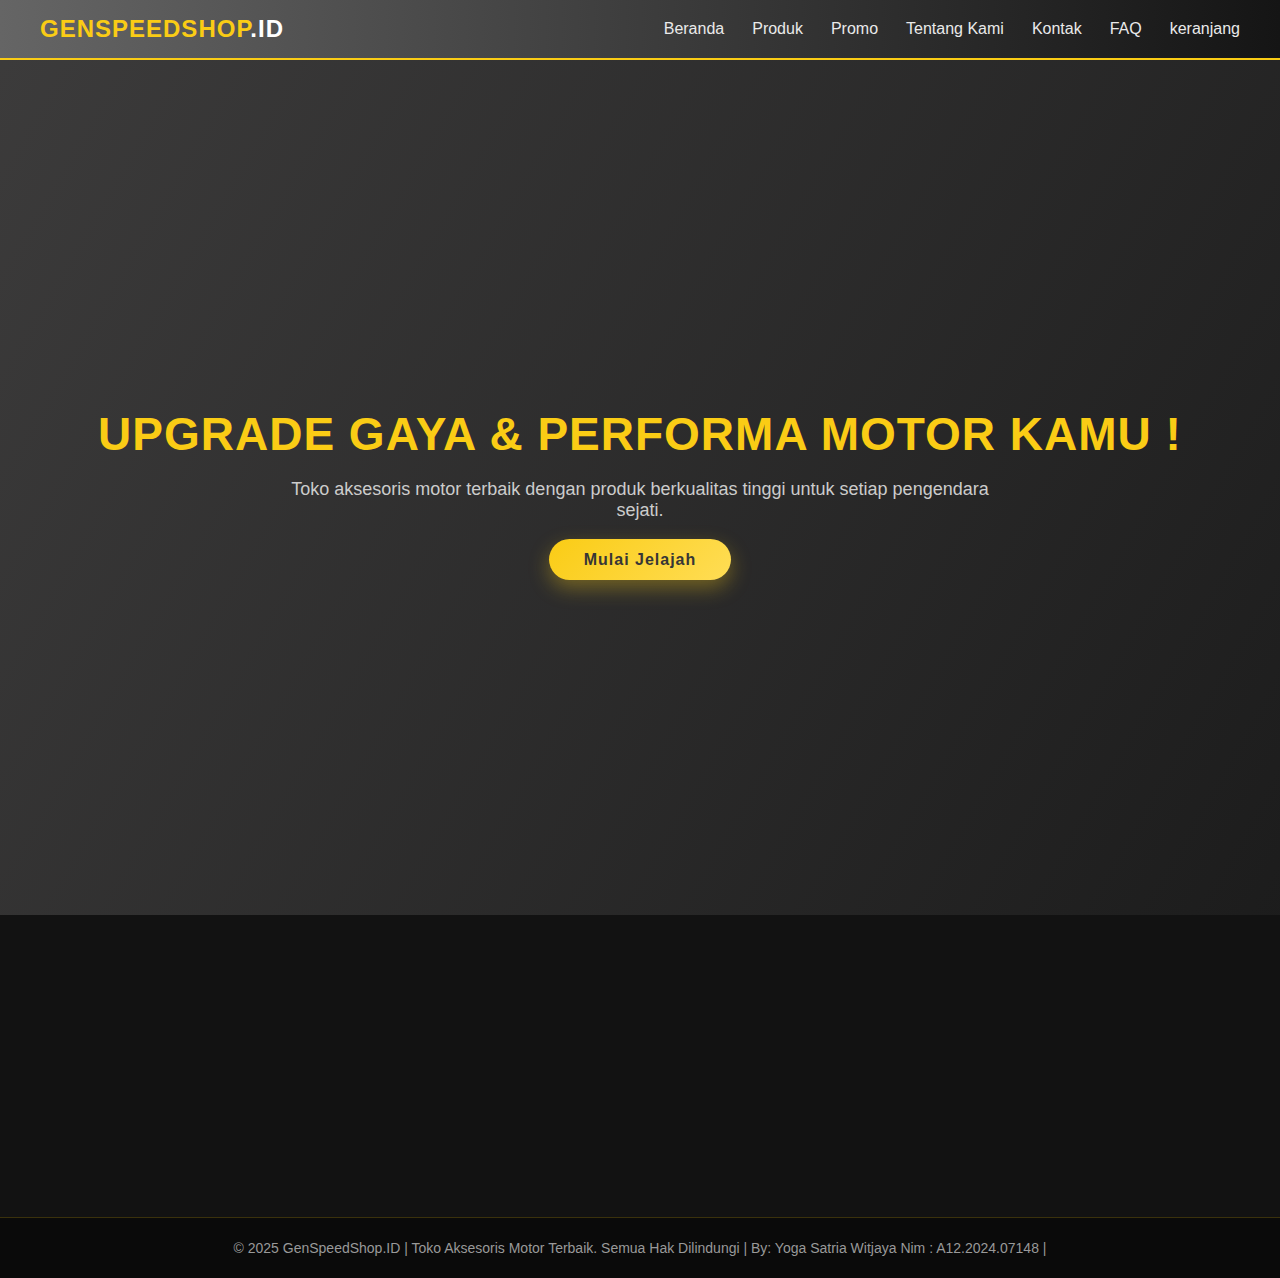
<file: index.html>
<!DOCTYPE html>
<html lang="id">

<head>
  <meta charset="UTF-8" />
  <meta name="viewport" content="width=device-width, initial-scale=1.0" />
  <title>GenSpeedShop.ID - Toko Aksesoris Motor Terbaik</title>
  <link rel="stylesheet" href="css\index.css" />
  <script type="text/JavaScript"src="js/atur1.js"></script>
</head>

<body>

  <!-- Navbar -->
  <nav class="navbar">
    <div class="logo">GenSpeedShop<span>.ID</span></div>
    <ul class="nav-links">
      <li><a href="index.html#Beranda">Beranda</a></li>
      <li><a href="produk.html#produk">Produk</a></li>
      <li><a href="promo.html#promo">Promo</a></li>
      <li><a href="tentangkami.html#tentang kami">Tentang Kami</a></li>
      <li><a href="kontak.html#kontak" class="aktif">Kontak</a></li>
      <li><a href="FAQ.html#FAQ" class="aktif">FAQ</a></li>
      <li><a href="keranjang.php#keranjang" class="aktif">keranjang</a></li>

    </ul>
    <div class="menu-toggle">&#9776;</div>
  </nav>

  <!-- Hero Section -->
  <section class="hero fade-in">
    <div class="hero-content">
      <h1>Upgrade Gaya & Performa Motor Kamu !</h1>
      <p>Toko aksesoris motor terbaik dengan produk berkualitas tinggi untuk setiap pengendara sejati.</p>
      <a href="produk.html" class="btn-utama">Mulai Jelajah</a>
    </div>
  </section>

  <!-- Highlight Section -->
  <section class="highlight">
    <div class="highlight-box slide-up">
      <h2>⚙️ Kualitas Premium</h2>
      <p>Diproduksi dengan material terbaik untuk performa maksimal.</p>
    </div>
    <div class="highlight-box slide-up">
      <h2>💸 Harga Bersahabat</h2>
      <p>Produk berkualitas tinggi dengan harga terjangkau.</p>
    </div>
    <div class="highlight-box slide-up">
      <h2>🚚 Pengiriman Cepat</h2>
      <p>Antar langsung ke seluruh Indonesia dengan layanan terpercaya.</p>
    </div>
  </section>

  <!-- Footer -->
  <footer>
    © 2025 GenSpeedShop.ID | Toko Aksesoris Motor Terbaik. Semua Hak Dilindungi | By: Yoga Satria Witjaya Nim : A12.2024.07148 | <span id="clock"></span>
  </footer>

  <script>
    //  menu responsif
    const toggle = document.querySelector('.menu-toggle');
    const navLinks = document.querySelector('.nav-links');
    toggle.addEventListener('click', () => {
      navLinks.classList.toggle('active');
    });

    // Animasi (fade-in dan slide-up)
    const observer = new IntersectionObserver(entries => {
      entries.forEach(entry => {
        if (entry.isIntersecting) {
          entry.target.classList.add('show');
        }
      });
    });

    const hiddenElements = document.querySelectorAll('.fade-in, .slide-up');
    hiddenElements.forEach(el => observer.observe(el));
  </script>
</body>

</html>
</file>
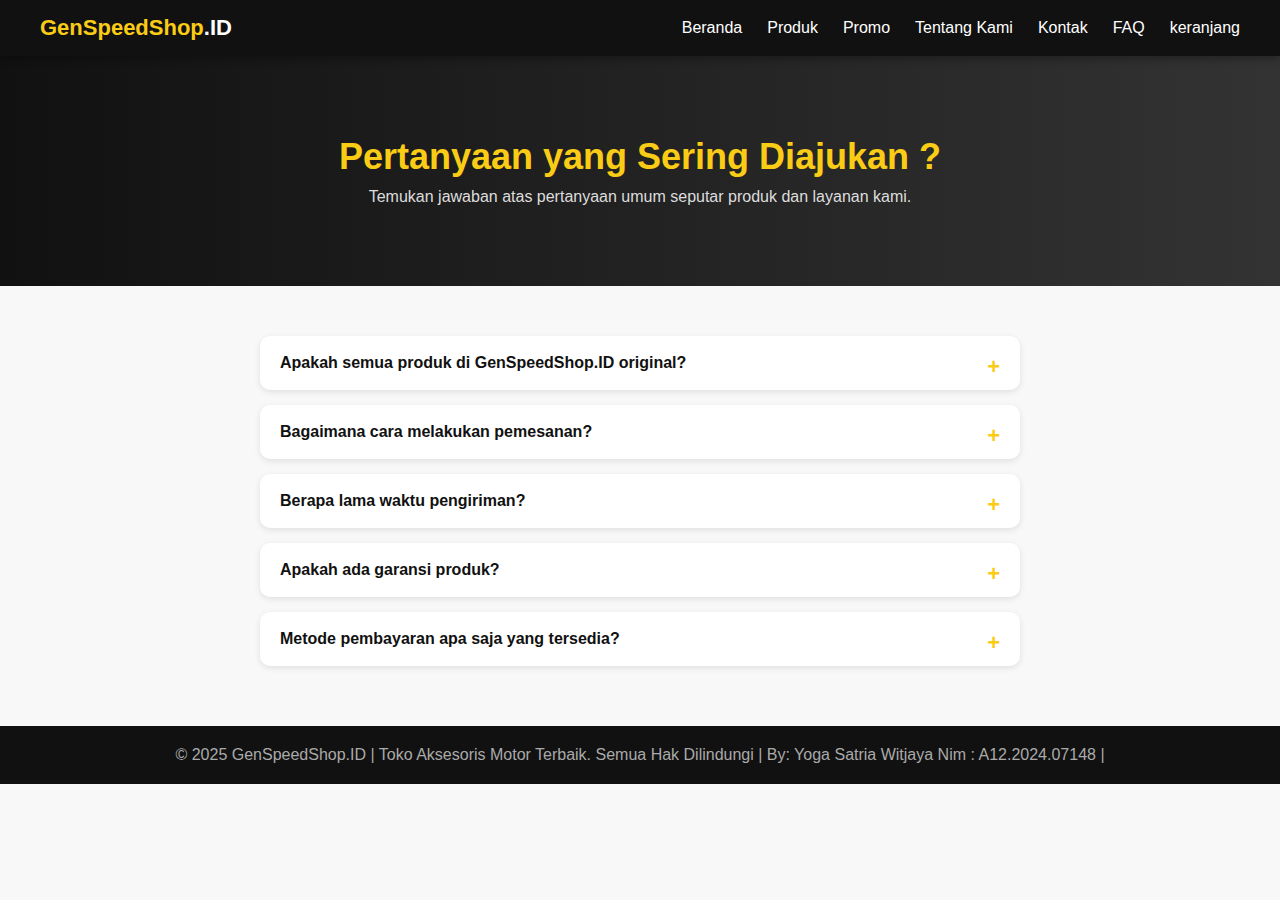
<file: FAQ.html>
<!DOCTYPE html>
<html lang="id">

<head>
    <meta charset="UTF-8">
    <meta name="viewport" content="width=device-width, initial-scale=1.0">
    <title>FAQ - GenSpeedShop.ID</title>
    <link rel="stylesheet" href="css/faq.css">
    <script type="text/JavaScript" src="js/atur1.js"></script>
</head>

<body>

    <!-- Navbar -->
    <nav class="navbar">
        <div class="logo">GenSpeedShop<span>.ID</span></div>
        <ul class="nav-links">
            <li><a href="index.html#Beranda">Beranda</a></li>
            <li><a href="produk.html#produk">Produk</a></li>
            <li><a href="promo.html#promo">Promo</a></li>
            <li><a href="tentangkami.html#tentang kami">Tentang Kami</a></li>
            <li><a href="kontak.html#kontak" class="aktif">Kontak</a></li>
            <li><a href="FAQ.html#FAQ" class="aktif">FAQ</a></li>
            <li><a href="keranjang.php#keranjang" class="aktif">keranjang</a></li>
        </ul>
        <div class="menu-toggle">&#9776;</div>
    </nav>

    <!-- Header -->
    <header class="faq-header">
        <h1>Pertanyaan yang Sering Diajukan ?</h1>
        <p>Temukan jawaban atas pertanyaan umum seputar produk dan layanan kami.</p>
    </header>

    <!-- FAQ Section -->
    <section class="faq-container">
        <div class="faq-item">
            <button class="faq-question">Apakah semua produk di GenSpeedShop.ID original?</button>
            <div class="faq-answer">
                <p>Ya! Semua produk kami 100% original dan telah melewati proses pengecekan kualitas sebelum dikirim ke
                    pelanggan.</p>
            </div>
        </div>

        <div class="faq-item">
            <button class="faq-question">Bagaimana cara melakukan pemesanan?</button>
            <div class="faq-answer">
                <p>Kamu bisa langsung klik tombol <b>“Beli Sekarang”</b> pada produk yang diinginkan, lalu ikuti langkah
                    pembayaran melalui WhatsApp atau sistem checkout kami.</p>
            </div>
        </div>

        <div class="faq-item">
            <button class="faq-question">Berapa lama waktu pengiriman?</button>
            <div class="faq-answer">
                <p>Waktu pengiriman biasanya 1–3 hari kerja untuk wilayah Jawa, dan 3–7 hari untuk luar Jawa tergantung
                    jasa ekspedisi.</p>
            </div>
        </div>

        <div class="faq-item">
            <button class="faq-question">Apakah ada garansi produk?</button>
            <div class="faq-answer">
                <p>Ya, kami memberikan garansi penggantian produk rusak maksimal 7 hari setelah barang diterima.</p>
            </div>
        </div>

        <div class="faq-item">
            <button class="faq-question">Metode pembayaran apa saja yang tersedia?</button>
            <div class="faq-answer">
                <p>Kami menerima pembayaran melalui transfer bank (BCA, BRI, Mandiri), e-wallet (DANA, OVO, GoPay), dan
                    COD (Cash on Delivery) untuk wilayah tertentu.</p>
            </div>
        </div>
    </section>

    <!-- Footer -->
    <footer>
        © 2025 GenSpeedShop.ID | Toko Aksesoris Motor Terbaik. Semua Hak Dilindungi | By: Yoga Satria Witjaya Nim :
        A12.2024.07148 |<span id="clock"></span>
    </footer>

    <script>
        // Toggle FAQ accordion
        const questions = document.querySelectorAll('.faq-question');
        questions.forEach(btn => {
            btn.addEventListener('click', () => {
                btn.classList.toggle('active');
                const answer = btn.nextElementSibling;
                if (btn.classList.contains('active')) {
                    answer.style.maxHeight = answer.scrollHeight + "px";
                } else {
                    answer.style.maxHeight = null;
                }
            });
        });

        // Menu responsif
        const toggle = document.querySelector('.menu-toggle');
        const navLinks = document.querySelector('.nav-links');
        toggle.addEventListener('click', () => {
            navLinks.classList.toggle('active');
        });
    </script>

</body>

</html>
</file>
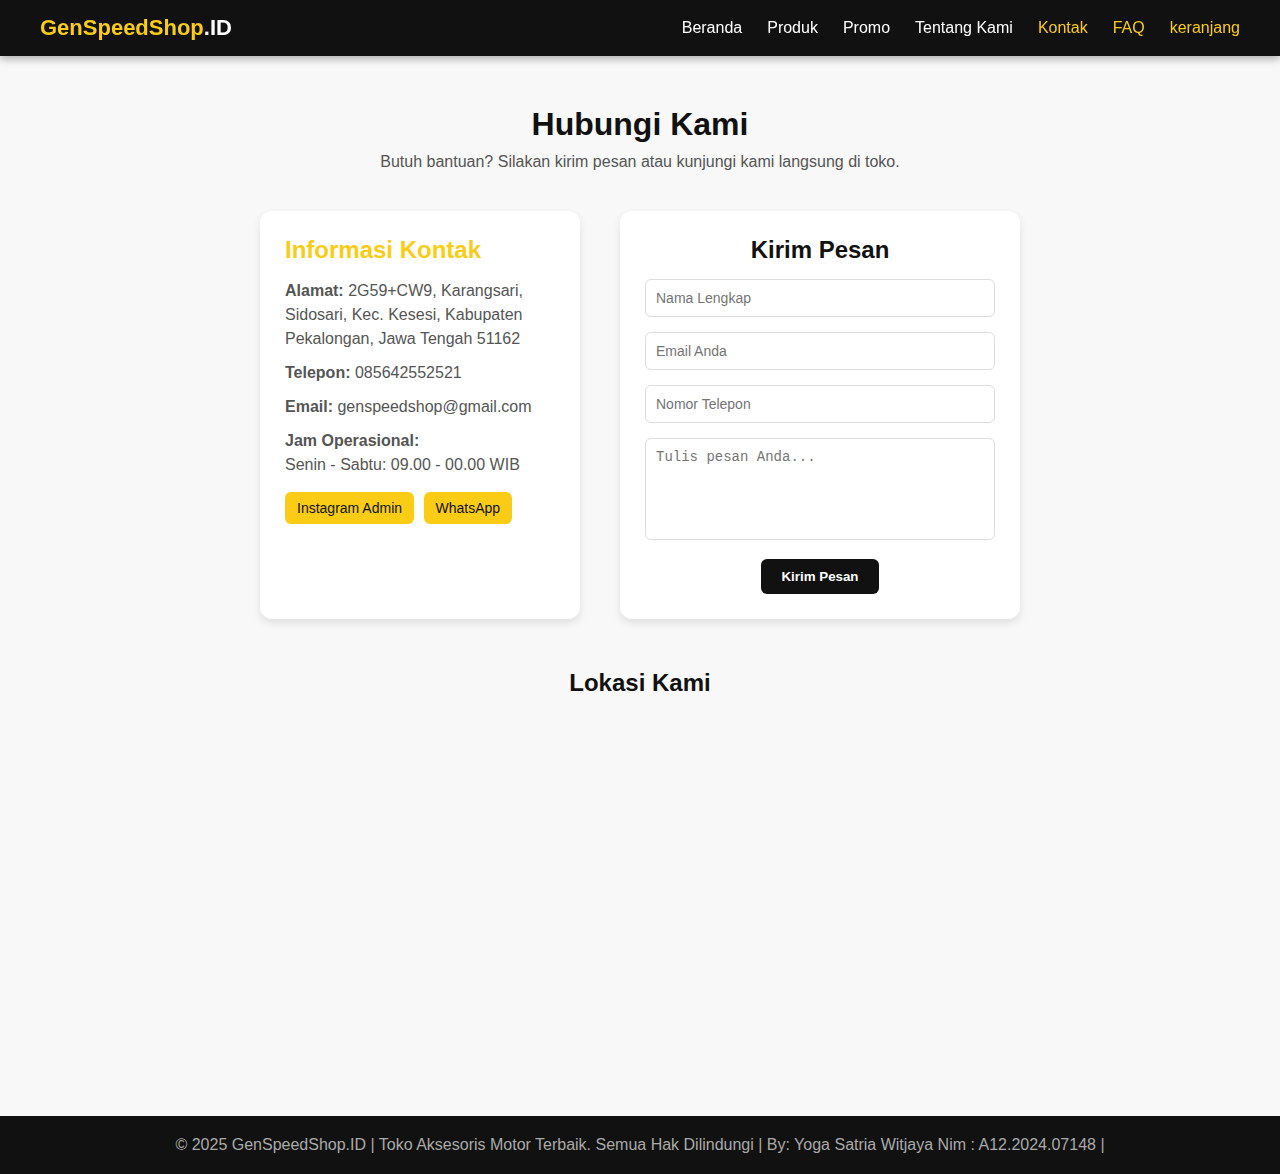
<file: kontak.html>
<!DOCTYPE html>
<html lang="id">

<head>
    <meta charset="UTF-8">
    <meta name="viewport" content="width=device-width, initial-scale=1.0">
    <title>Kontak Kami | GenSpeedShop.ID</title>
    <link rel="stylesheet" href="css/kontak.css">
    <script type="text/JavaScript" src="js/atur1.js"></script>
</head>

<body>

    <!-- Navbar -->
    <nav class="navbar">
        <div class="logo">GenSpeedShop<span>.ID</span></div>
        <ul class="nav-links">
            <li><a href="index.html#Beranda">Beranda</a></li>
            <li><a href="produk.html#produk">Produk</a></li>
            <li><a href="promo.html#promo">Promo</a></li>
            <li><a href="tentangkami.html#tentang kami">Tentang Kami</a></li>
            <li><a href="kontak.html#kontak" class="aktif">Kontak</a></li>
            <li><a href="FAQ.html#FAQ" class="aktif">FAQ</a></li>
            <li><a href="keranjang.php#keranjang" class="aktif">keranjang</a></li>
        </ul>
        <div class="menu-toggle">&#9776;</div>
    </nav>

    <!-- Kontak Section -->
    <section class="kontak-page">
        <h1>Hubungi Kami</h1>
        <p>Butuh bantuan? Silakan kirim pesan atau kunjungi kami langsung di toko.</p>

        <div class="kontak-container">

            <!-- Info -->
            <div class="kontak-info">
                <h2>Informasi Kontak</h2>
                <p><strong>Alamat:</strong> 2G59+CW9, Karangsari, Sidosari, Kec. Kesesi, Kabupaten Pekalongan, Jawa
                    Tengah 51162</p>
                <p><strong>Telepon:</strong> 085642552521</p>
                <p><strong>Email:</strong> genspeedshop@gmail.com</p>
                <p><strong>Jam Operasional:</strong><br>
                    Senin - Sabtu: 09.00 - 00.00 WIB</p>

                <div class="sosial">
                    <a href="https://www.instagram.com/yogyz0/"> Instagram Admin</a>
                    <a href="#"> WhatsApp</a>
                </div>
            </div>

            <!-- Form -->
            <div class="kontak-form">
                <h2>Kirim Pesan</h2>
                <form action="#" method="POST">
                    <input type="text" placeholder="Nama Lengkap" required>
                    <input type="email" placeholder="Email Anda" required>
                    <input type="tel" placeholder="Nomor Telepon">
                    <textarea placeholder="Tulis pesan Anda..." rows="5" required></textarea>
                    <button type="submit" class="btn-kirim">Kirim Pesan</button>
                </form>
            </div>

        </div>

        <!-- Lokasi Toko -->
        <div class="map">
            <h2>Lokasi Kami</h2>
            <iframe src="https://maps.app.goo.gl/ZT3KdREfCMB1wH7B6" width="100%" height="350" style="border:0;"
                allowfullscreen="" loading="lazy"></iframe>
        </div>

    </section>

    <footer>
        © 2025 GenSpeedShop.ID | Toko Aksesoris Motor Terbaik. Semua Hak Dilindungi | By: Yoga Satria Witjaya Nim :
        A12.2024.07148 |<span id="clock"></span>
    </footer>

    <script>
        // Toggle menu responsif
        const toggle = document.querySelector('.menu-toggle');
        const navLinks = document.querySelector('.nav-links');
        toggle.addEventListener('click', () => {
            navLinks.classList.toggle('active');
        });
    </script>

</body>

</html>
</file>
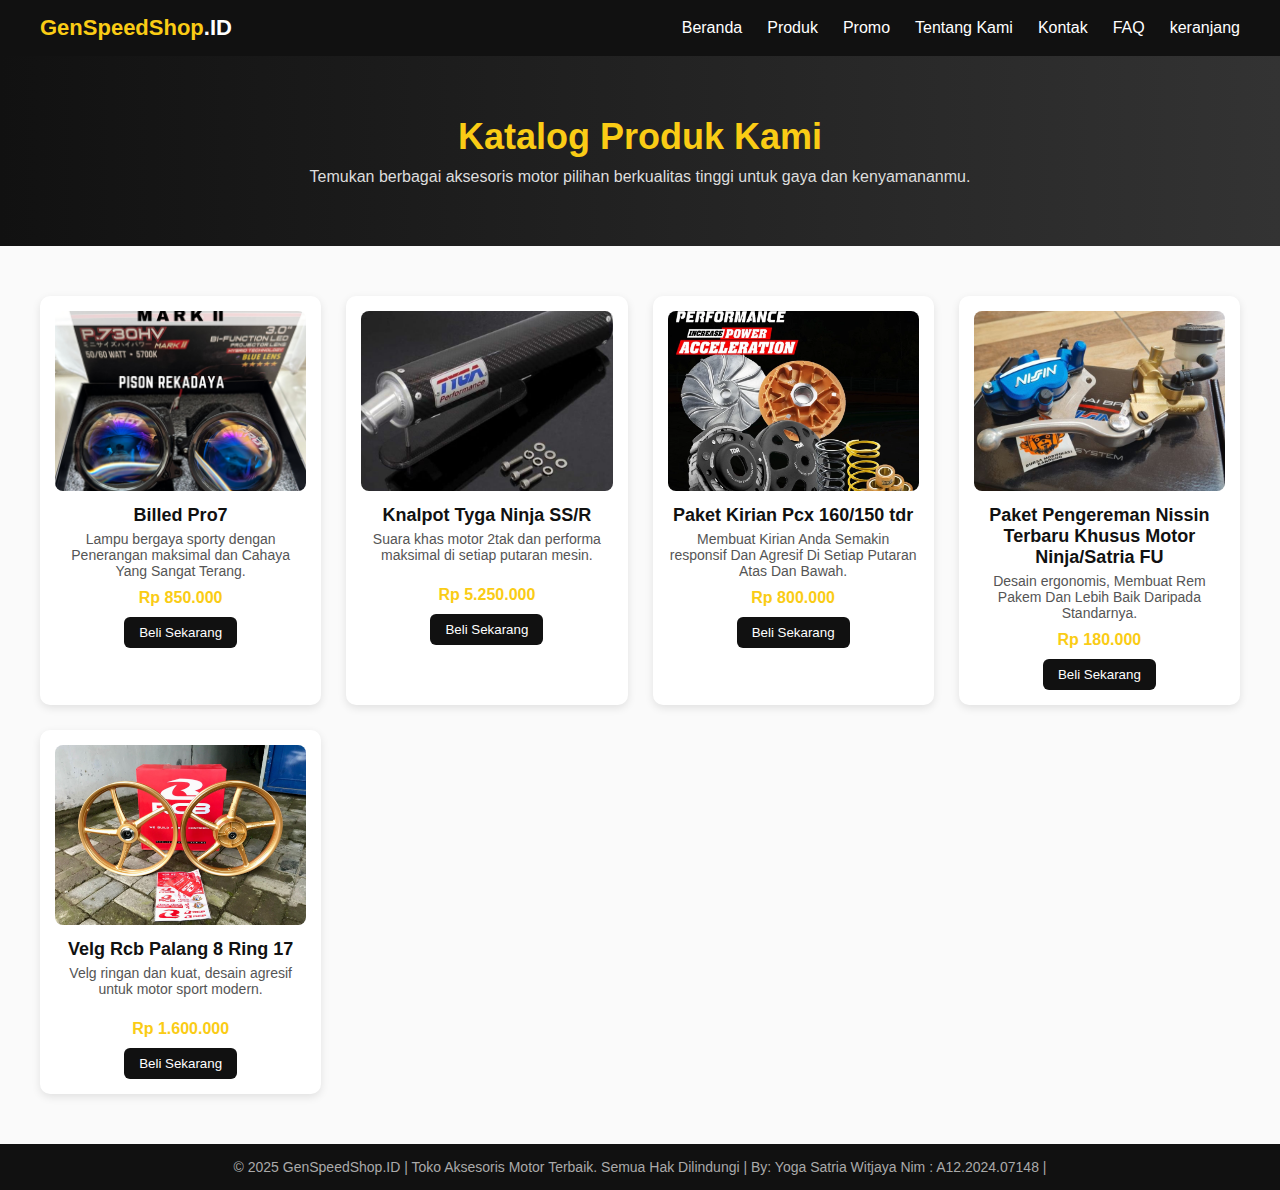
<file: produk.html>
<!DOCTYPE html>
<html lang="id">

<head>
    <meta charset="UTF-8">
    <meta name="viewport" content="width=device-width, initial-scale=1.0">
    <title>Produk - GenSpeedShop.ID</title>
    <link rel="stylesheet" href="css/produk.css">
    <script type="text/JavaScript" src="js/atur1.js"></script>
</head>

<body>

    <!-- Navbar -->
    <nav class="navbar">
        <div class="logo">GenSpeedShop<span>.ID</span></div>
        <ul class="nav-links">
            <li><a href="index.html#Beranda">Beranda</a></li>
            <li><a href="produk.html#produk">Produk</a></li>
            <li><a href="promo.html#promo">Promo</a></li>
            <li><a href="tentangkami.html#tentang kami">Tentang Kami</a></li>
            <li><a href="kontak.html#kontak" class="aktif">Kontak</a></li>
            <li><a href="FAQ.html#FAQ" class="aktif">FAQ</a></li>
            <li><a href="keranjang.php#keranjang" class="aktif">keranjang</a></li>
        </ul>
        <div class="menu-toggle">&#9776;</div>
    </nav>

    <!-- Header -->
    <header class="header">
        <h1>Katalog Produk Kami</h1>
        <p>Temukan berbagai aksesoris motor pilihan berkualitas tinggi untuk gaya dan kenyamananmu.</p>
    </header>

    <!-- Daftar Produk -->
    <section class="produk-container">

        <!-- Produk 1 -->
        <div class="produk-card">
            <img src="img\billed2.jpg" alt="Billed Pro 7">
            <h3>Billed Pro7</h3>
            <p>Lampu bergaya sporty dengan Penerangan maksimal dan Cahaya Yang Sangat Terang.</p>
            <span class="harga">Rp 850.000</span>

            <form action="checkout.php" method="GET">
                <input type="hidden" name="produk" value="Billed Pro7">
                <input type="hidden" name="harga" value="850000">
                <button type="submit" class="btn-beli">Beli Sekarang</button>
            </form>
        </div>


        <!-- Produk 2 -->
        <div class="produk-card">
            <img src="img\knalpot.jpg" alt="Knalpot Racing">
            <h3>Knalpot Tyga Ninja SS/R</h3>
            <p>Suara khas motor 2tak dan performa maksimal di setiap putaran mesin.</p>
            <span class="harga">Rp 5.250.000</span>

            <form action="checkout.php" method="GET">
                <input type="hidden" name="produk" value="Knalpot Tyga Ninja SS/R">
                <input type="hidden" name="harga" value="5250000">
                <button type="submit" class="btn-beli">Beli Sekarang</button>


            </form>

        </div>

        <!-- Produk 3 -->
        <div class="produk-card">
            <img src="img\paket kirian.jpeg" alt="Paket Kirian">
            <h3>Paket Kirian Pcx 160/150 tdr</h3>
            <p>Membuat Kirian Anda Semakin responsif Dan Agresif Di Setiap Putaran Atas Dan Bawah.</p>
            <span class="harga">Rp 800.000</span>

            <form action="checkout.php" method="GET">
                <input type="hidden" name="produk" value="Paket Kirian Pcx 160/150 tdr">
                <input type="hidden" name="harga" value="800000">
                <button class="btn-beli" type="submit">Beli Sekarang</button>
            </form>

        </div>

        <!-- Produk 4 -->
        <div class="produk-card">
            <img src="img\paket pengereman.jpg" alt="Pake Pengereman Nissin">
            <h3>Paket Pengereman Nissin Terbaru Khusus Motor Ninja/Satria FU</h3>
            <p>Desain ergonomis, Membuat Rem Pakem Dan Lebih Baik Daripada Standarnya.</p>
            <span class="harga">Rp 180.000</span>

            <form action="checkout.php" method="GET">
                <input type="hidden" name="produk" value="Paket Pengereman Nissin">
                <input type="hidden" name="harga" value="180000">
                <button class="btn-beli" type="submit">Beli Sekarang</button>
            </form>

        </div>

        <!-- Produk 5 -->
        <div class="produk-card">
            <img src="img\velg rcb.jpg" alt="Velg Racing">
            <h3>Velg Rcb Palang 8 Ring 17</h3>
            <p>Velg ringan dan kuat, desain agresif untuk motor sport modern.</p>
            <span class="harga">Rp 1.600.000</span>

            <form action="checkout.php" method="GET">
                <input type="hidden" name="produk" value="Velg Rcb Palang 8 Ring 17">
                <input type="hidden" name="harga" value="1600000">
                <button class="btn-beli" type="submit">Beli Sekarang</button>
            </form>

        </div>

    </section>

    <!-- Footer -->
    <footer>
        © 2025 GenSpeedShop.ID | Toko Aksesoris Motor Terbaik. Semua Hak Dilindungi | By: Yoga Satria Witjaya Nim :
        A12.2024.07148 |<span id="clock"></span>
    </footer>

    <!-- Script -->
    <script>
        const toggle = document.querySelector('.menu-toggle');
        const navLinks = document.querySelector('.nav-links');
        toggle.addEventListener('click', () => {
            navLinks.classList.toggle('active');
        });
    </script>

</body>

</html>
</file>
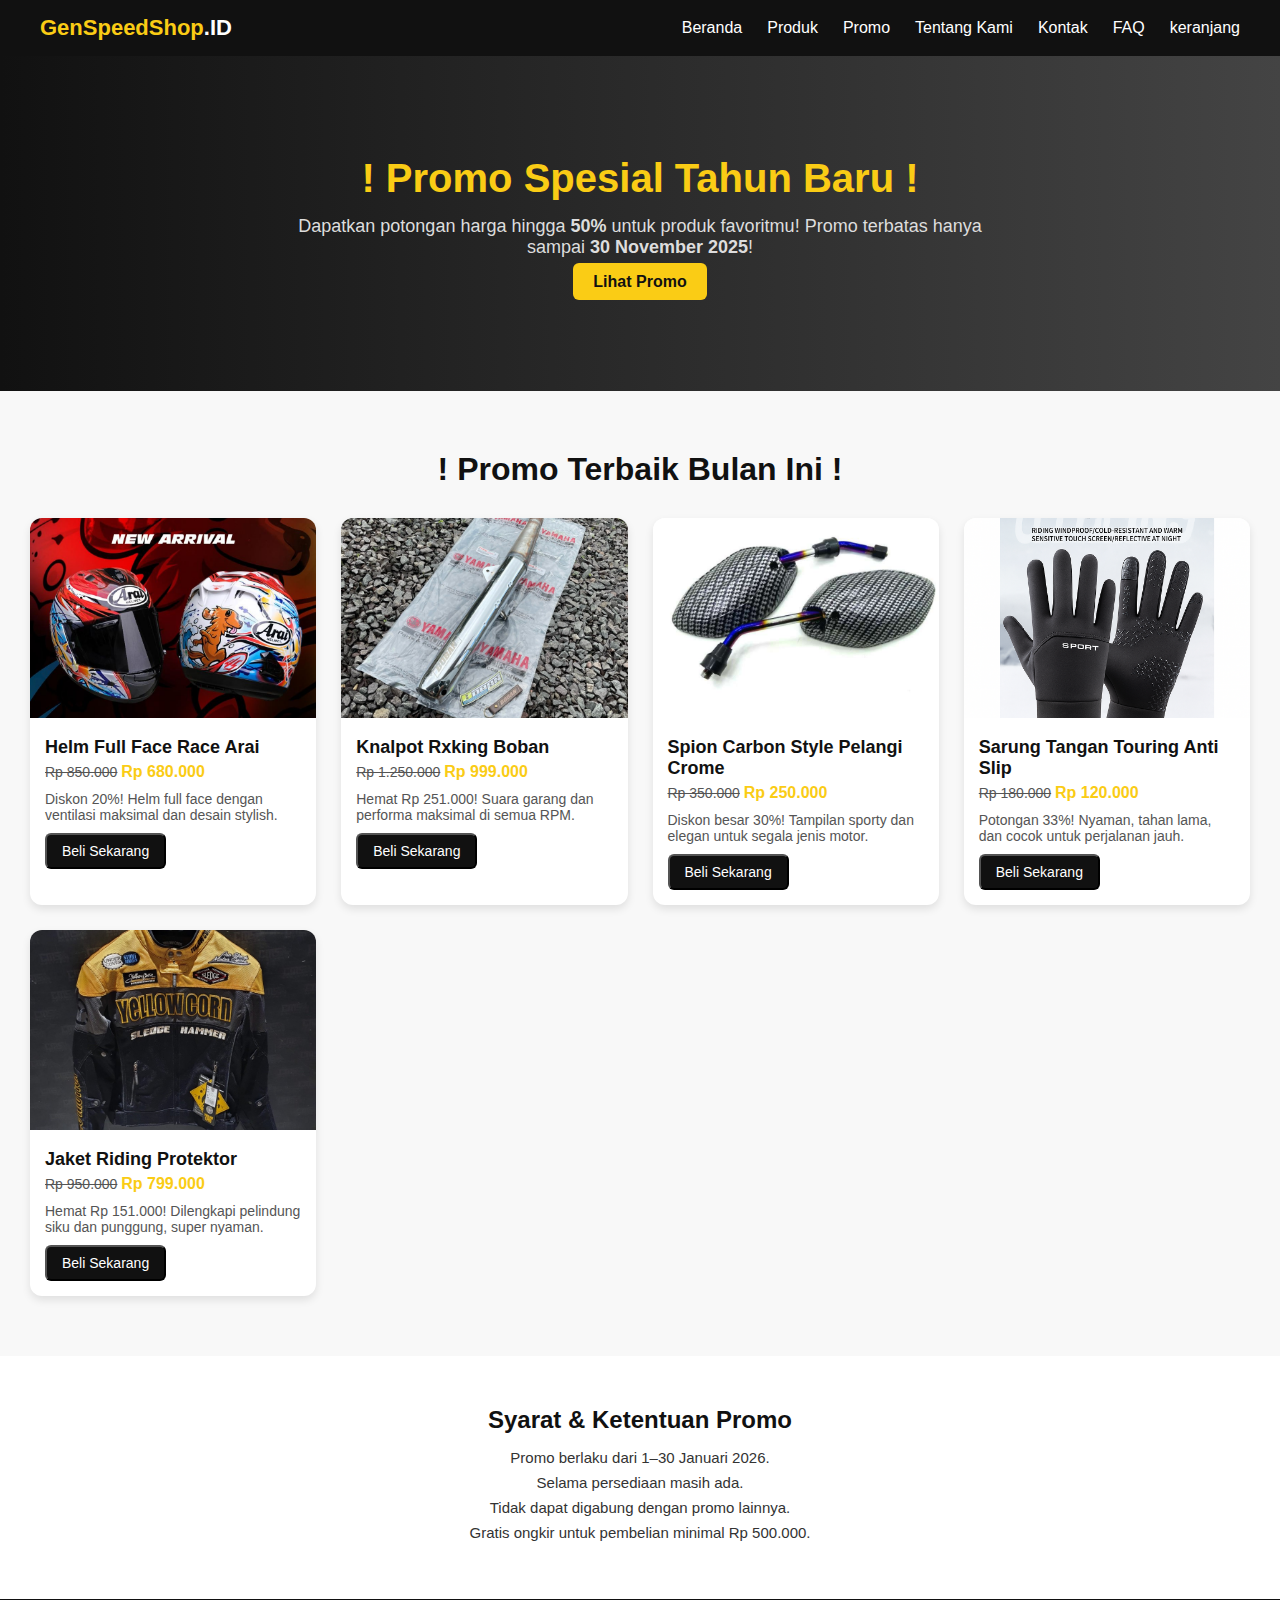
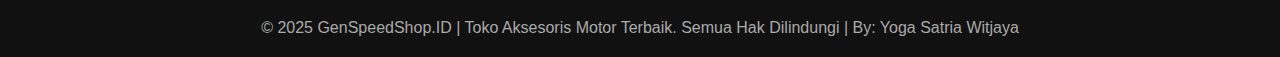
<file: promo.html>
<!DOCTYPE html>
<html lang="id">

<head>
    <meta charset="UTF-8">
    <meta name="viewport" content="width=device-width, initial-scale=1.0">
    <title>Promo Spesial - GenSpeedShop.ID</title>
    <link rel="stylesheet" href="css/promo.css">
    <script type="text/JavaScript" src="js/atur1.js"></script>
</head>

<body>

    <!-- Navbar -->
    <nav class="navbar">
        <div class="logo">GenSpeedShop<span>.ID</span></div>
        <ul class="nav-links">
            <li><a href="index.html#Beranda">Beranda</a></li>
            <li><a href="produk.html#produk">Produk</a></li>
            <li><a href="promo.html#promo">Promo</a></li>
            <li><a href="tentangkami.html#tentang kami">Tentang Kami</a></li>
            <li><a href="kontak.html#kontak" class="aktif">Kontak</a></li>
            <li><a href="FAQ.html#FAQ" class="aktif">FAQ</a></li>
            <li><a href="keranjang.php#keranjang" class="aktif">keranjang</a></li>
        </ul>
        <div class="menu-toggle">&#9776;</div>
    </nav>

    <!-- Hero Promo -->
    <section class="hero-promo">
        <div class="hero-text">
            <h1>! Promo Spesial Tahun Baru !</h1>
            <p>Dapatkan potongan harga hingga <strong>50%</strong> untuk produk favoritmu!
                Promo terbatas hanya sampai <strong>30 November 2025</strong>!</p>
            <a href="#promo-list" class="btn-utama">Lihat Promo</a>
        </div>
    </section>

    <!-- Daftar Promo -->
    <section id="promo-list" class="promo-section">
        <h2>! Promo Terbaik Bulan Ini !</h2>
        <div class="promo-container">

            <!-- Produk 1 -->
            <div class="card">
                <img src="img/helm arai.jpg" alt="Helm Promo">
                <div class="card-content">
                    <h3>Helm Full Face Race Arai</h3>
                    <p>
                        <del>Rp 850.000</del>
                        <span class="harga-promo">Rp 680.000</span>
                    </p>
                    <p>Diskon 20%! Helm full face dengan ventilasi maksimal dan desain stylish.</p>

                    <form action="checkout.php" method="GET">
                        <input type="hidden" name="produk" value="Helm Full Face Race Arai">
                        <input type="hidden" name="harga" value="680000">
                        <button type="submit" class="btn-beli">Beli Sekarang</button>
                    </form>
                </div>
            </div>

            <!-- Produk 2 -->
            <div class="card">
                <img src="img/boban.jpg" alt="Knalpot Promo">
                <div class="card-content">
                    <h3>Knalpot Rxking Boban</h3>
                    <p>
                        <del>Rp 1.250.000</del>
                        <span class="harga-promo">Rp 999.000</span>
                    </p>
                    <p>Hemat Rp 251.000! Suara garang dan performa maksimal di semua RPM.</p>

                    <form action="checkout.php" method="GET">
                        <input type="hidden" name="produk" value="Knalpot Rxking Boban">
                        <input type="hidden" name="harga" value="999000">
                        <button type="submit" class="btn-beli">Beli Sekarang</button>
                    </form>
                </div>
            </div>


            <!-- Produk 3 -->
            <div class="card">
                <img src="img/no-brand_spion-karbon-pelangi-crome_full01.jpg" alt="Spion Carbon">
                <div class="card-content">
                    <h3>Spion Carbon Style Pelangi Crome</h3>
                    <p>
                        <del>Rp 350.000</del>
                        <span class="harga-promo">Rp 250.000</span>
                    </p>
                    <p>Diskon besar 30%! Tampilan sporty dan elegan untuk segala jenis motor.</p>

                    <form action="checkout.php" method="GET">
                        <input type="hidden" name="produk" value="Spion Carbon Style Pelangi Crome">
                        <input type="hidden" name="harga" value="250000">
                        <button type="submit" class="btn-beli">Beli Sekarang</button>
                    </form>
                </div>
            </div>


            <!-- Produk 4 -->
            <div class="card">
                <img src="img/jinhf-sarung-tangan-sepeda-motor-anti-slip-touchscreen-windproof-xl-st23.png"
                    alt="Sarung Tangan">
                <div class="card-content">
                    <h3>Sarung Tangan Touring Anti Slip</h3>
                    <p>
                        <del>Rp 180.000</del>
                        <span class="harga-promo">Rp 120.000</span>
                    </p>
                    <p>Potongan 33%! Nyaman, tahan lama, dan cocok untuk perjalanan jauh.</p>

                    <form action="checkout.php" method="GET">
                        <input type="hidden" name="produk" value="Sarung Tangan Touring Anti Slip">
                        <input type="hidden" name="harga" value="120000">
                        <button type="submit" class="btn-beli">Beli Sekarang</button>
                    </form>
                </div>
            </div>


            <!-- Produk 5 -->
            <div class="card">
                <img src="img/jaket.jpg" alt="Jaket Promo">
                <div class="card-content">
                    <h3>Jaket Riding Protektor</h3>
                    <p>
                        <del>Rp 950.000</del>
                        <span class="harga-promo">Rp 799.000</span>
                    </p>
                    <p>Hemat Rp 151.000! Dilengkapi pelindung siku dan punggung, super nyaman.</p>

                    <form action="checkout.php" method="GET">
                        <input type="hidden" name="produk" value="Jaket Riding Protektor">
                        <input type="hidden" name="harga" value="799000">
                        <button type="submit" class="btn-beli">Beli Sekarang</button>
                    </form>
                </div>
            </div>


        </div>
    </section>

    <!-- Catatan Promo -->
    <section class="info-section">
        <h2> Syarat & Ketentuan Promo</h2>
        <ul>
            <li>Promo berlaku dari 1–30 Januari 2026.</li>
            <li>Selama persediaan masih ada.</li>
            <li>Tidak dapat digabung dengan promo lainnya.</li>
            <li>Gratis ongkir untuk pembelian minimal Rp 500.000.</li>
        </ul>
    </section>

    <!-- Footer -->
    <footer>
        © 2025 GenSpeedShop.ID | Toko Aksesoris Motor Terbaik. Semua Hak Dilindungi | By: Yoga Satria Witjaya <span
            id="clock"></span>
    </footer>

    <script>
        const toggle = document.querySelector('.menu-toggle');
        const navLinks = document.querySelector('.nav-links');
        toggle.addEventListener('click', () => {
            navLinks.classList.toggle('active');
        });
    </script>
</body>

</html>
</file>
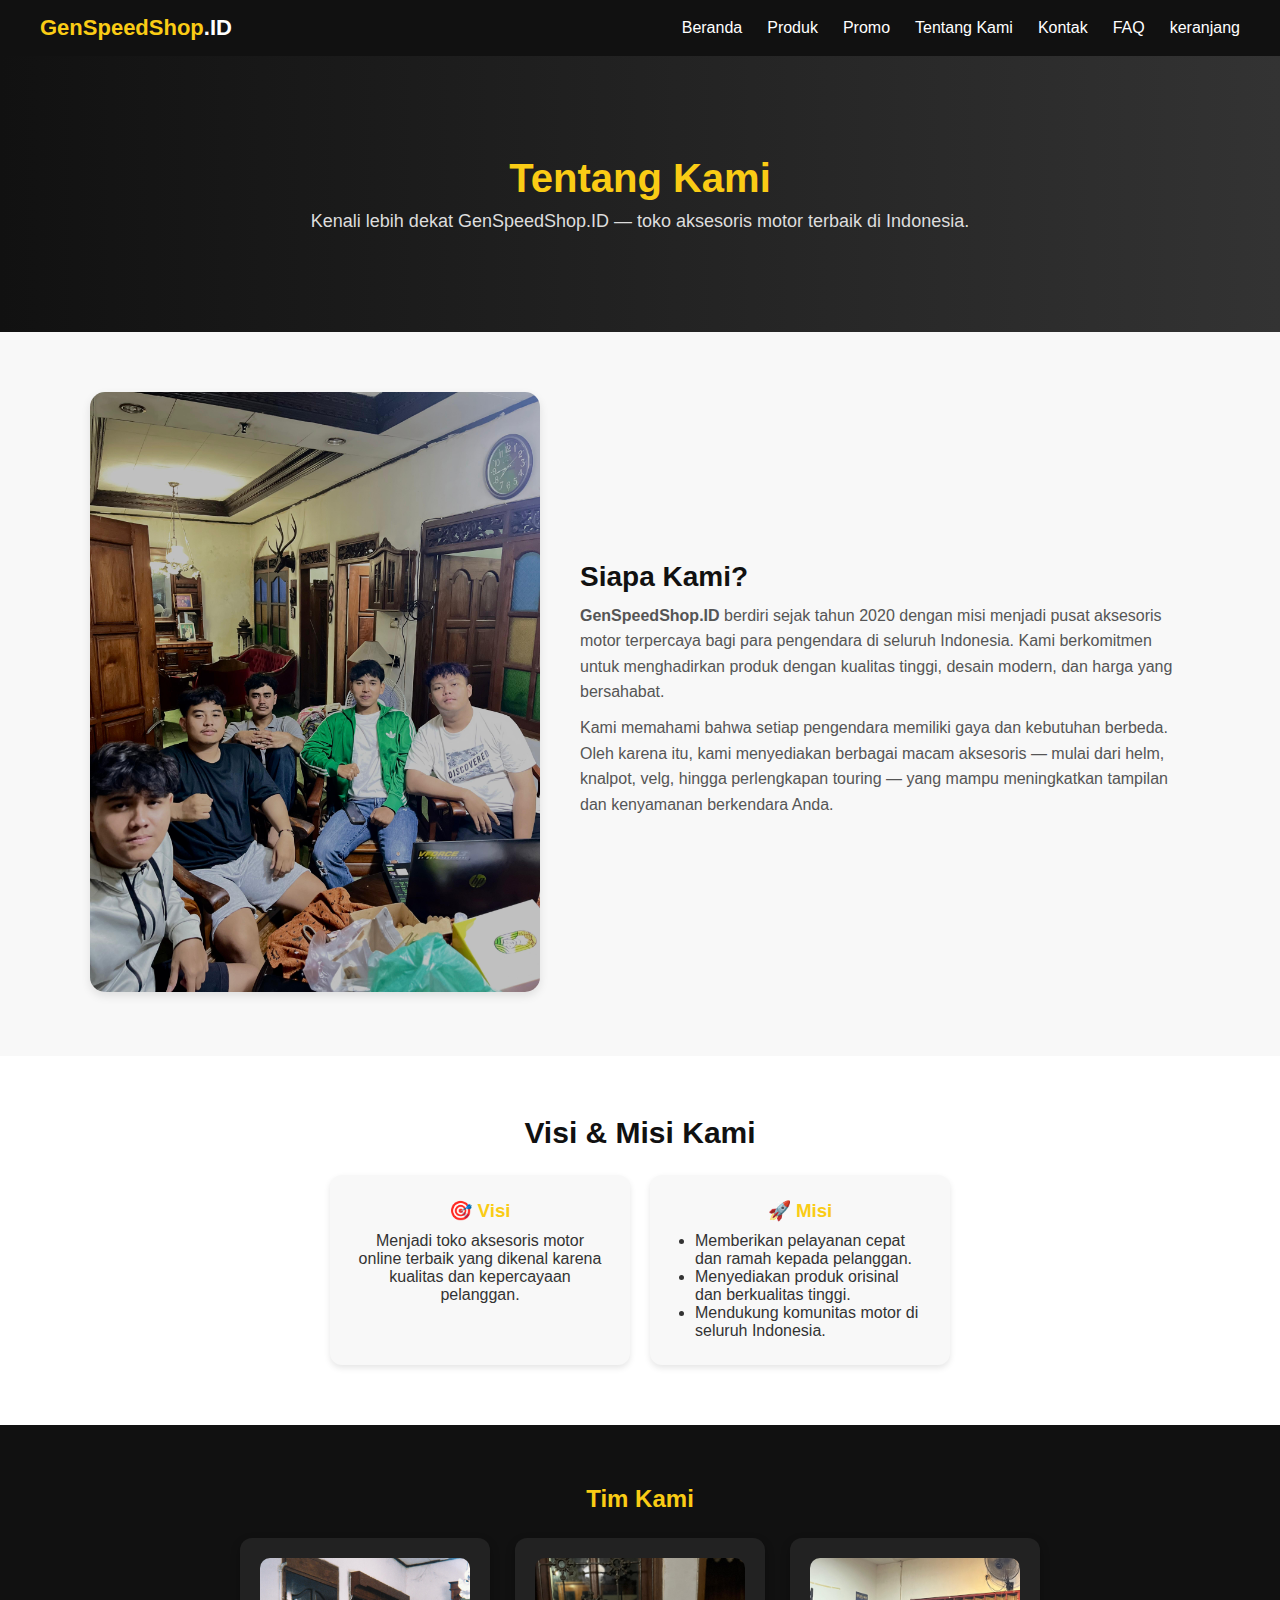
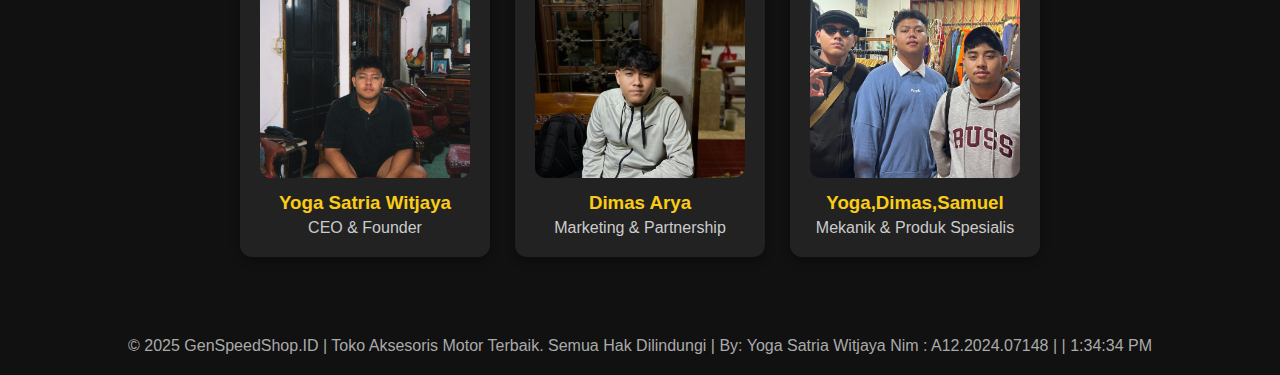
<file: tentangkami.html>
<!DOCTYPE html>
<html lang="id">

<head>
    <meta charset="UTF-8">
    <meta name="viewport" content="width=device-width, initial-scale=1.0">
    <title>Tentang Kami - GenSpeedShop.ID</title>
    <link rel="stylesheet" href="css\tentangkami.css">
    <script type="text/JavaScript" src="js/atur1.js"></script>
</head>

<body>

    <!-- Navbar -->
    <nav class="navbar">
        <div class="logo">GenSpeedShop<span>.ID</span></div>
        <ul class="nav-links">

            <li><a href="index.html#Beranda">Beranda</a></li>
            <li><a href="produk.html#produk">Produk</a></li>
            <li><a href="promo.html#promo">Promo</a></li>
            <li><a href="tentangkami.html#tentang kami">Tentang Kami</a></li>
            <li><a href="kontak.html#kontak" class="aktif">Kontak</a></li>
            <li><a href="FAQ.html#FAQ" class="aktif">FAQ</a></li>
            <li><a href="keranjang.php#keranjang" class="aktif">keranjang</a></li>
        </ul>
        <div class="menu-toggle">&#9776;</div>
    </nav>

    <!-- Hero Section -->
    <section class="hero">
        <div class="hero-text">
            <h1>Tentang Kami</h1>
            <p>Kenali lebih dekat GenSpeedShop.ID — toko aksesoris motor terbaik di Indonesia.</p>
        </div>
    </section>

    <!-- Tentang Kami Content -->
    <section class="about">
        <div class="about-container">
            <div class="about-image">
                <img src="img\team.jpeg" alt="Bengkel Motor Modern">
            </div>
            <div class="about-text">
                <h2>Siapa Kami?</h2>
                <p>
                    <strong>GenSpeedShop.ID</strong> berdiri sejak tahun 2020 dengan misi menjadi pusat aksesoris motor
                    terpercaya bagi para pengendara di seluruh Indonesia. Kami berkomitmen untuk menghadirkan produk
                    dengan kualitas tinggi, desain modern, dan harga yang bersahabat.
                </p>
                <p>
                    Kami memahami bahwa setiap pengendara memiliki gaya dan kebutuhan berbeda. Oleh karena itu, kami
                    menyediakan berbagai macam aksesoris — mulai dari helm, knalpot, velg, hingga perlengkapan touring —
                    yang mampu meningkatkan tampilan dan kenyamanan berkendara Anda.
                </p>
            </div>
        </div>
    </section>

    <!-- Visi Misi -->
    <section class="visi-misi">
        <h2>Visi & Misi Kami</h2>
        <div class="vm-container">
            <div class="vm-box">
                <h3>🎯 Visi</h3>
                <p>Menjadi toko aksesoris motor online terbaik yang dikenal karena kualitas dan kepercayaan pelanggan.
                </p>
            </div>
            <div class="vm-box">
                <h3>🚀 Misi</h3>
                <ul>
                    <li>Memberikan pelayanan cepat dan ramah kepada pelanggan.</li>
                    <li>Menyediakan produk orisinal dan berkualitas tinggi.</li>
                    <li>Mendukung komunitas motor di seluruh Indonesia.</li>
                </ul>
            </div>
        </div>
    </section>

    <!-- Tim Kami -->
    <section class="tim">
        <h2>Tim Kami</h2>
        <div class="tim-container">
            <div class="tim-card">
                <img src="img\owner.jpeg" alt="CEO">
                <h3>Yoga Satria Witjaya</h3>
                <p>CEO & Founder</p>
            </div>
            <div class="tim-card">
                <img src="img\Partner.jpeg" alt="Marketing">
                <h3>Dimas Arya</h3>
                <p>Marketing & Partnership</p>
            </div>
            <div class="tim-card">
                <img src="img\Mekanik.jpeg" alt="Teknisi">
                <h3>Yoga,Dimas,Samuel</h3>
                <p>Mekanik & Produk Spesialis</p>
            </div>
        </div>
    </section>

    <!-- Footer -->
    <footer>
        © 2025 GenSpeedShop.ID | Toko Aksesoris Motor Terbaik. Semua Hak Dilindungi | By: Yoga Satria Witjaya Nim :
        A12.2024.07148 |<span id="clock"></span>
    </footer>

    <script>
        // Responsif Navbar
        const toggle = document.querySelector('.menu-toggle');
        const navLinks = document.querySelector('.nav-links');
        toggle.addEventListener('click', () => {
            navLinks.classList.toggle('active');
        });
    </script>

</body>

</html>
</file>
<file: css/faq.css>
* {
  margin: 0;
  padding: 0;
  box-sizing: border-box;
}
body {
  font-family: 'Poppins', sans-serif;
  background-color: #f8f8f8;
  color: #333;
  scroll-behavior: smooth;
}

/* ========== NAVBAR ========== */
.navbar {
  background-color: #111;
  color: white;
  display: flex;
  justify-content: space-between;
  align-items: center;
  padding: 15px 40px;
  box-shadow: 0 3px 8px rgba(0,0,0,0.3);
  position: sticky;
  top: 0;
  z-index: 999;
}

.logo {
  font-size: 22px;
  font-weight: 700;
  color: #facc15;
}
.logo span {
  color: white;
}

.nav-links {
  list-style: none;
  display: flex;
  gap: 25px;
}

.nav-links li a {
  text-decoration: none;
  color: white;
  font-weight: 500;
  transition: 0.3s;
}

.nav-links li a:hover,
.nav-links li a.active {
  color: #facc15;
}

.menu-toggle {
  display: none;
  font-size: 26px;
  cursor: pointer;
}

/* ========== HEADER ========== */
.faq-header {
  text-align: center;
  background: linear-gradient(to right, #111, #333);
  color: white;
  padding: 80px 20px;
}
.faq-header h1 {
  color: #facc15;
  font-size: 36px;
  margin-bottom: 10px;
}
.faq-header p {
  color: #ddd;
  font-size: 16px;
}

/* ========== FAQ SECTION ========== */
.faq-container {
  max-width: 800px;
  margin: 50px auto;
  padding: 0 20px;
}

.faq-item {
  background-color: white;
  border-radius: 10px;
  margin-bottom: 15px;
  box-shadow: 0 2px 6px rgba(0,0,0,0.1);
  overflow: hidden;
}

.faq-question {
  width: 100%;
  background: none;
  border: none;
  outline: none;
  text-align: left;
  font-size: 16px;
  padding: 18px 20px;
  font-weight: 600;
  color: #111;
  cursor: pointer;
  position: relative;
}

.faq-question::after {
  content: '+';
  position: absolute;
  right: 20px;
  font-size: 22px;
  color: #facc15;
  transition: transform 0.3s;
}

.faq-question.active::after {
  content: '−';
  transform: rotate(180deg);
}

.faq-answer {
  background-color: #f9f9f9;
  padding: 0 20px;
  max-height: 0;
  overflow: hidden;
  transition: max-height 0.3s ease-out;
}

.faq-answer p {
  font-size: 15px;
  color: #555;
  padding: 15px 0;
  line-height: 1.6;
}

/* ========== FOOTER ========== */
footer {
  background-color: #111;
  color: #aaa;
  text-align: center;
  padding: 20px;
  margin-top: 60px;
}

/* ========== RESPONSIVE ========== */
@media (max-width: 768px) {
  .menu-toggle {
    display: block;
  }

  .nav-links {
    position: absolute;
    top: 60px;
    right: 0;
    width: 100%;
    background-color: #111;
    flex-direction: column;
    align-items: center;
    display: none;
  }

  .nav-links.active {
    display: flex;
  }

  .nav-links li {
    margin: 10px 0;
  }

  .faq-header h1 {
    font-size: 28px;
  }

  .faq-container {
    margin: 30px 10px;
  }
}
</file>
<file: css/kontak.css>
* {
    margin: 0;
    padding: 0;
    box-sizing: border-box;
}

body {
    font-family: 'Poppins', sans-serif;
    background-color: #f8f8f8;
    color: #333;
}

/* ========== NAVBAR ========== */
.navbar {
    background-color: #111;
    color: white;
    display: flex;
    justify-content: space-between;
    align-items: center;
    padding: 15px 40px;
    box-shadow: 0 3px 8px rgba(0,0,0,0.3);
    position: sticky;
    top: 0;
    z-index: 999;
}

.logo {
    font-size: 22px;
    font-weight: 700;
    color: #facc15;
}
.logo span {
    color: white;
}

.nav-links {
    list-style: none;
    display: flex;
    gap: 25px;
}

.nav-links li a {
    text-decoration: none;
    color: white;
    font-weight: 500;
    transition: 0.3s;
}

.nav-links li a:hover,
.nav-links li a.aktif {
    color: #facc15;
}

.menu-toggle {
    display: none;
    font-size: 26px;
    cursor: pointer;
}

/* ========== KONTAK SECTION ========== */
.kontak-page {
    text-align: center;
    padding: 50px 20px;
}

.kontak-page h1 {
    color: #111;
    font-size: 32px;
    margin-bottom: 10px;
}

.kontak-page p {
    color: #555;
    margin-bottom: 40px;
}

.kontak-container {
    display: flex;
    flex-wrap: wrap;
    justify-content: center;
    gap: 40px;
    margin-bottom: 50px;
}

/* Info */
.kontak-info {
    background-color: #fff;
    padding: 25px;
    border-radius: 12px;
    box-shadow: 0 4px 8px rgba(0,0,0,0.1);
    width: 320px;
    text-align: left;
}

.kontak-info h2 {
    margin-bottom: 15px;
    color: #facc15;
}

.kontak-info p {
    margin-bottom: 10px;
    line-height: 1.5;
}

.sosial {
    margin-top: 15px;
}
.sosial a {
    display: inline-block;
    text-decoration: none;
    color: #111;
    background-color: #facc15;
    padding: 8px 12px;
    border-radius: 6px;
    margin-right: 5px;
    font-size: 14px;
    transition: 0.3s;
}
.sosial a:hover {
    background-color: #ffe34d;
}

/* Form */
.kontak-form {
    background-color: #fff;
    padding: 25px;
    border-radius: 12px;
    box-shadow: 0 4px 8px rgba(0,0,0,0.1);
    width: 400px;
}

.kontak-form h2 {
    margin-bottom: 15px;
    color: #111;
}

.kontak-form input,
.kontak-form textarea {
    width: 100%;
    padding: 10px;
    margin-bottom: 15px;
    border: 1px solid #ddd;
    border-radius: 6px;
    font-size: 14px;
}

.kontak-form textarea {
    resize: none;
}

.btn-kirim {
    background-color: #111;
    color: white;
    border: none;
    padding: 10px 20px;
    border-radius: 6px;
    cursor: pointer;
    font-weight: 600;
    transition: 0.3s;
}

.btn-kirim:hover {
    background-color: #facc15;
    color: #111;
}

/* Map */
.map {
    text-align: center;
}
.map h2 {
    margin-bottom: 15px;
    color: #111;
}

/* Footer */
footer {
    text-align: center;
    background-color: #111;
    color: #aaa;
    padding: 20px;
}

/* ========== RESPONSIVE ========== */
@media (max-width: 768px) {
    .menu-toggle {
        display: block;
    }

    .nav-links {
        position: absolute;
        top: 60px;
        right: 0;
        width: 100%;
        background-color: #111;
        flex-direction: column;
        align-items: center;
        display: none;
    }

    .nav-links.active {
        display: flex;
    }

    .kontak-container {
        flex-direction: column;
        align-items: center;
    }

    .kontak-form,
    .kontak-info {
        width: 90%;
    }
}
</file>
<file: css/produk.css>
* {
    margin: 0;
    padding: 0;
    box-sizing: border-box;
}

body {
    font-family: 'Poppins', sans-serif;
    background-color: #fafafa;
    color: #222;
}

/* ===== NAVBAR ===== */
.navbar {
    background-color: #111;
    color: white;
    display: flex;
    justify-content: space-between;
    align-items: center;
    padding: 15px 40px;
    position: sticky;
    top: 0;
    z-index: 999;
}

.logo {
    font-size: 22px;
    font-weight: 700;
    color: #facc15;
}

.logo span {
    color: white;
}

.nav-links {
    list-style: none;
    display: flex;
    gap: 25px;
}

.nav-links a {
    text-decoration: none;
    color: white;
    transition: 0.3s;
}

.nav-links a:hover,
.nav-links a.active {
    color: #facc15;
}

.menu-toggle {
    display: none;
    font-size: 26px;
    cursor: pointer;
}

/* ===== HEADER ===== */
.header {
    text-align: center;
    padding: 60px 20px;
    background: linear-gradient(to right, #111, #333);
    color: white;
}

.header h1 {
    font-size: 36px;
    color: #facc15;
}

.header p {
    margin-top: 10px;
    font-size: 16px;
    color: #ddd;
}

/* ===== PRODUK GRID ===== */
.produk-container {
    display: grid;
    grid-template-columns: repeat(auto-fit, minmax(250px, 1fr));
    gap: 25px;
    padding: 50px 40px;
}

.produk-card {
    background-color: white;
    border-radius: 10px;
    box-shadow: 0 3px 8px rgba(0,0,0,0.1);
    padding: 15px;
    text-align: center;
    transition: 0.3s;
}

.produk-card:hover {
    transform: translateY(-5px);
    box-shadow: 0 6px 12px rgba(0,0,0,0.15);
}

.produk-card img {
    width: 100%;
    height: 180px;
    object-fit: cover;
    border-radius: 8px;
    margin-bottom: 10px;
}

.produk-card h3 {
    font-size: 18px;
    color: #111;
    margin-bottom: 5px;
}

.produk-card p {
    font-size: 14px;
    color: #555;
    margin-bottom: 10px;
    min-height: 45px;
}

.harga {
    color: #facc15;
    font-weight: 600;
    font-size: 16px;
    margin-bottom: 10px;
    display: block;
}

.btn-beli {
    background-color: #111;
    color: white;
    border: none;
    padding: 8px 15px;
    border-radius: 6px;
    cursor: pointer;
    transition: 0.3s;
}

.btn-beli:hover {
    background-color: #facc15;
    color: #111;
}

/* ===== FOOTER ===== */
footer {
    text-align: center;
    background-color: #111;
    color: #aaa;
    padding: 15px;
    font-size: 14px;
}

/* ===== RESPONSIVE ===== */
@media (max-width: 768px) {
    .menu-toggle {
        display: block;
    }

    .nav-links {
        position: absolute;
        top: 60px;
        right: 0;
        width: 100%;
        background-color: #111;
        flex-direction: column;
        align-items: center;
        display: none;
    }

    .nav-links.active {
        display: flex;
    }

    .nav-links li {
        margin: 10px 0;
    }

    .header h1 {
        font-size: 28px;
    }

    .produk-container {
        padding: 30px 20px;
    }
}
</file>
<file: css/promo.css>
* {
    margin: 0;
    padding: 0;
    box-sizing: border-box;
}

body {
    font-family: 'Poppins', sans-serif;
    background-color: #f8f8f8;
    color: #333;
}

/* ===== NAVBAR ===== */
.navbar {
    background-color: #111;
    color: white;
    display: flex;
    justify-content: space-between;
    align-items: center;
    padding: 15px 40px;
    position: sticky;
    top: 0;
    z-index: 1000;
}

.logo {
    font-size: 22px;
    font-weight: 700;
    color: #facc15;
}
.logo span {
    color: white;
}

.nav-links {
    list-style: none;
    display: flex;
    gap: 25px;
}

.nav-links li a {
    text-decoration: none;
    color: white;
    font-weight: 500;
    transition: 0.3s;
}

.nav-links li a:hover, .nav-links .active {
    color: #facc15;
}

.menu-toggle {
    display: none;
    font-size: 26px;
    cursor: pointer;
}

/* ===== HERO PROMO ===== */
.hero-promo {
    background: linear-gradient(to right, #111, #444);
    color: white;
    text-align: center;
    padding: 100px 20px;
}

.hero-promo h1 {
    font-size: 40px;
    color: #facc15;
}

.hero-promo p {
    margin: 15px auto;
    max-width: 700px;
    font-size: 18px;
    color: #ddd;
}

.btn-utama {
    background-color: #facc15;
    color: #111;
    padding: 10px 20px;
    border-radius: 6px;
    text-decoration: none;
    font-weight: 600;
    transition: 0.3s;
}

.btn-utama:hover {
    background-color: #ffe34d;
}

/* ===== PROMO SECTION ===== */
.promo-section {
    padding: 60px 30px;
    text-align: center;
}

.promo-section h2 {
    font-size: 32px;
    margin-bottom: 30px;
    color: #111;
}

.promo-container {
    display: grid;
    grid-template-columns: repeat(auto-fit, minmax(250px, 1fr));
    gap: 25px;
}

.card {
    background-color: white;
    border-radius: 12px;
    box-shadow: 0 4px 8px rgba(0,0,0,0.1);
    overflow: hidden;
    transition: transform 0.3s;
}

.card:hover {
    transform: translateY(-6px);
}

.card img {
    width: 100%;
    height: 200px;
    object-fit: cover;
}

.card-content {
    padding: 15px;
    text-align: left;
}

.card-content h3 {
    font-size: 18px;
    color: #111;
}

.card-content p {
    font-size: 14px;
    color: #555;
    margin: 5px 0 10px;
}

.harga-promo {
    color: #facc15;
    font-weight: bold;
    font-size: 16px;
}

.btn-beli {
    background-color: #111;
    color: white;
    padding: 8px 15px;
    border-radius: 6px;
    text-decoration: none;
    font-size: 14px;
    transition: 0.3s;
}

.btn-beli:hover {
    background-color: #facc15;
    color: #111;
}

/* ===== INFO PROMO ===== */
.info-section {
    background-color: #fff;
    padding: 50px 30px;
    text-align: center;
}

.info-section h2 {
    color: #111;
    margin-bottom: 15px;
}

.info-section ul {
    list-style: none;
    margin-top: 10px;
}

.info-section li {
    margin: 8px 0;
    font-size: 15px;
}

/* ===== FOOTER ===== */
footer {
    background-color: #111;
    color: #aaa;
    text-align: center;
    padding: 20px;
}

/* ===== RESPONSIVE ===== */
@media (max-width: 768px) {
    .menu-toggle {
        display: block;
    }
    .nav-links {
        position: absolute;
        top: 60px;
        right: 0;
        width: 100%;
        background-color: #111;
        flex-direction: column;
        align-items: center;
        display: none;
    }
    .nav-links.active {
        display: flex;
    }
    .nav-links li {
        margin: 10px 0;
    }
}
</file>
